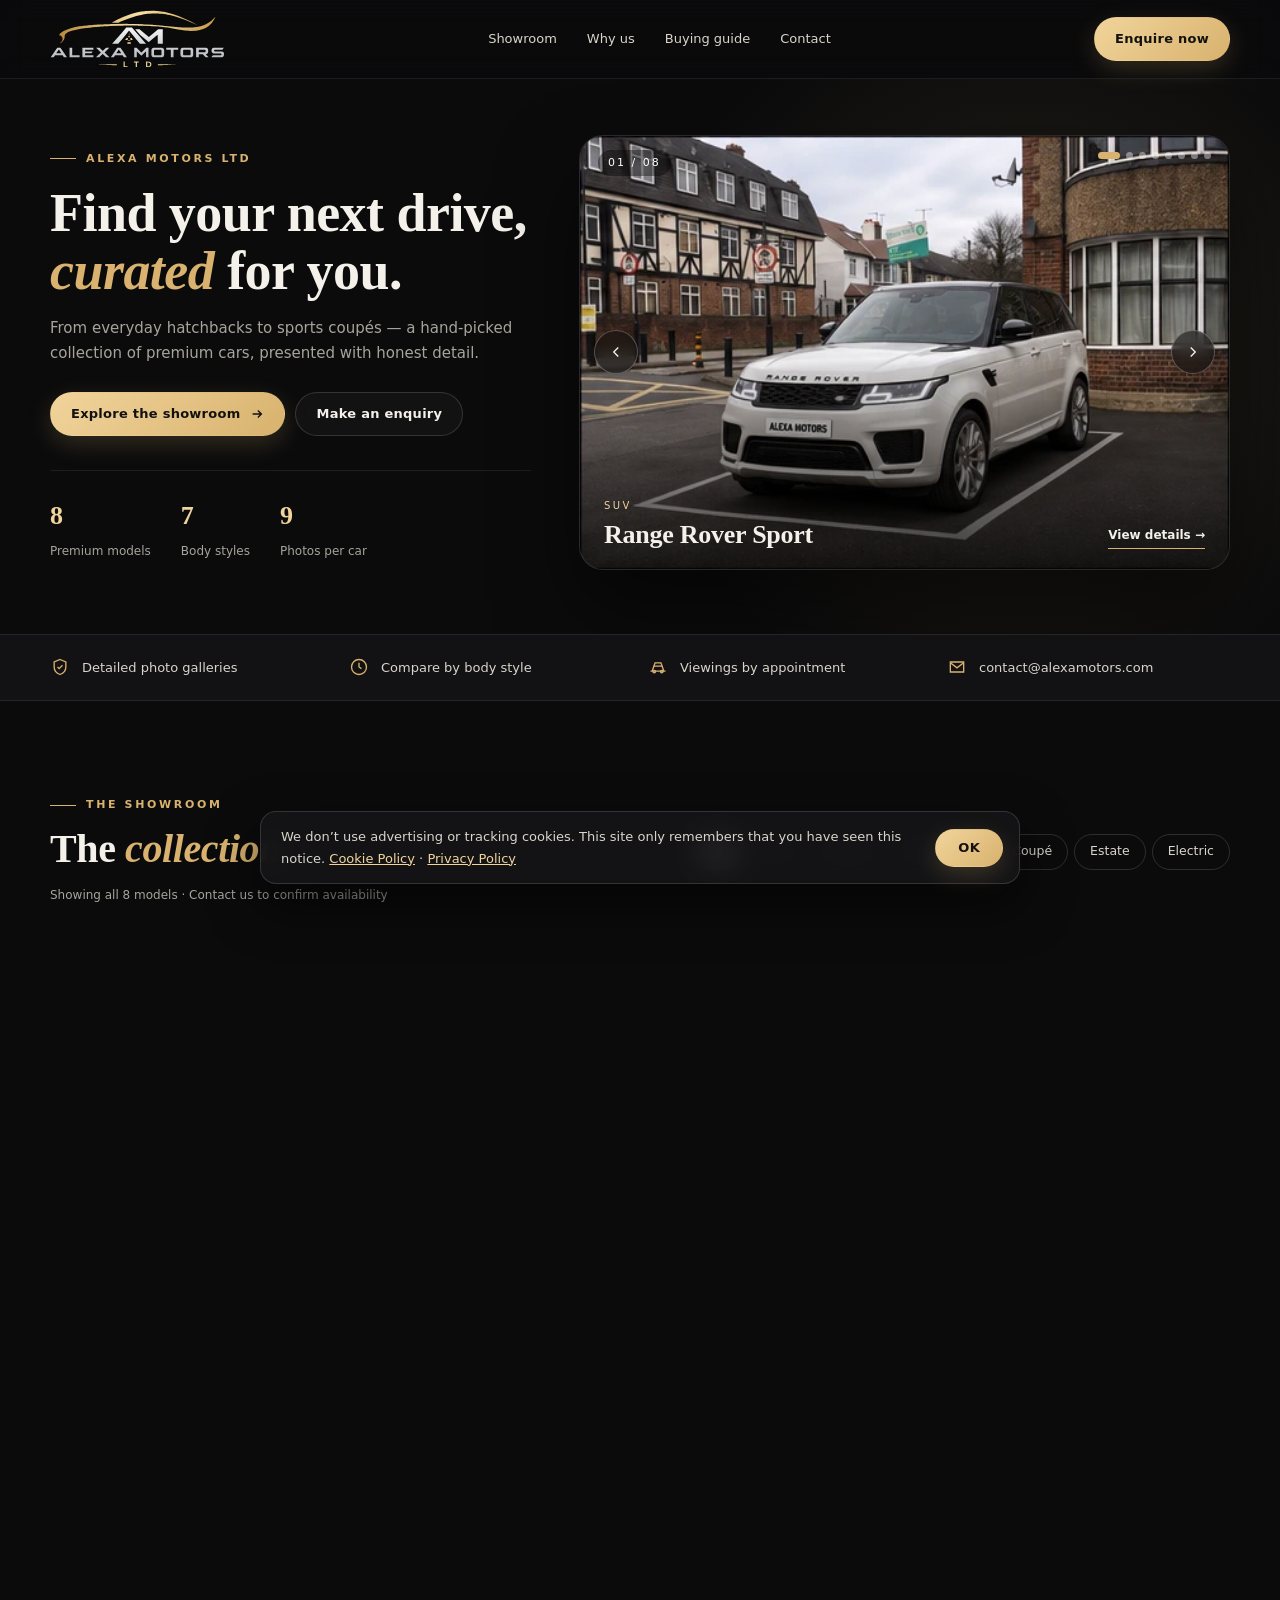
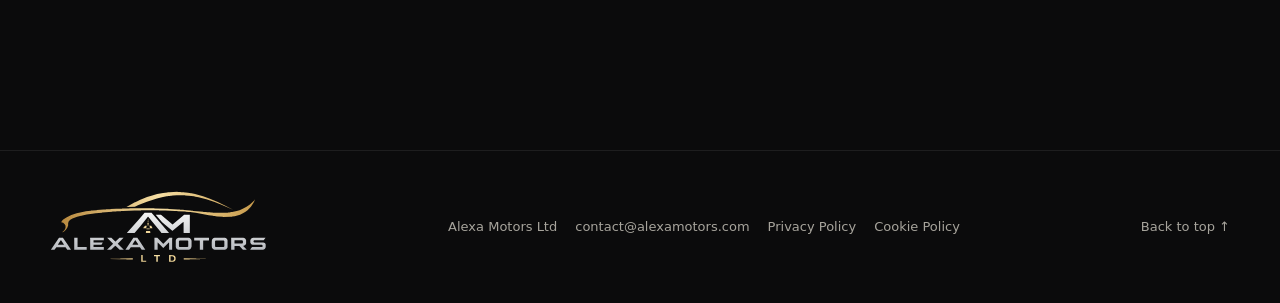
<file: index.html>
<!doctype html>
<html lang="en-GB">
<head>
<meta charset="utf-8">
<meta name="viewport" content="width=device-width, initial-scale=1">
<meta http-equiv="Content-Security-Policy" content="default-src 'self'; script-src 'self'; style-src 'self' https://fonts.googleapis.com; font-src https://fonts.gstatic.com; img-src 'self' data:; connect-src https://formsubmit.co; form-action 'none'; base-uri 'none'; frame-src 'none'; worker-src 'none'; object-src 'none'; upgrade-insecure-requests">
<meta name="referrer" content="strict-origin-when-cross-origin">
<title>Alexa Motors Ltd | Premium Vehicle Showroom</title>
<meta name="description" content="Alexa Motors Ltd – a curated showroom of premium cars. Explore the collection and send an enquiry.">
<meta name="theme-color" content="#0b0b0c">
<link rel="icon" href="favicon.svg" type="image/svg+xml">
<link rel="preconnect" href="https://fonts.googleapis.com">
<link rel="preconnect" href="https://fonts.gstatic.com" crossorigin>
<link href="https://fonts.googleapis.com/css2?family=Cormorant+Garamond:ital,wght@0,500;0,600;1,500&family=Inter:wght@400;500;600;700&display=swap" rel="stylesheet">
<link rel="stylesheet" href="style.css">
<script src="app.js?v=64ce3fe4e767" defer></script>
</head>
<body>
<a class="skip" href="#main">Skip to content</a>
<header class="header">
  <div class="wrap bar">
    <a class="brand" href="#home"><img class="logo" src="logo.svg" alt="Alexa Motors Ltd" width="138" height="46"></a>
    <nav class="nav" aria-label="Main navigation">
      <a href="#showroom">Showroom</a><a href="#why">Why us</a><a href="#guide">Buying guide</a><a href="#enquire">Contact</a>
    </nav>
    <a class="btn btn-gold" href="#enquire">Enquire now</a>
  </div>
</header>

<main id="main">
<section class="hero" id="home">
  <div class="wrap hero-grid">
    <div>
      <span class="eyebrow">Alexa Motors Ltd</span>
      <h1>Find your next drive, <em class="g">curated</em> for you.</h1>
      <p class="lead">From everyday hatchbacks to sports coupés — a hand-picked collection of premium cars, presented with honest detail.</p>
      <div class="actions">
        <a class="btn btn-gold" href="#showroom">Explore the showroom <svg viewBox="0 0 16 16" fill="none" stroke="currentColor" stroke-width="1.6"><path d="M3 8h10M9 4l4 4-4 4"/></svg></a>
        <a class="btn btn-ghost" href="#enquire">Make an enquiry</a>
      </div>
      <div class="stats">
        <div><b>8</b><span>Premium models</span></div>
        <div><b>7</b><span>Body styles</span></div>
        <div><b>9</b><span>Photos per car</span></div>
      </div>
    </div>
    <div class="slider" id="hero-slider" aria-roledescription="carousel" aria-label="Featured cars">
      <div class="slides">
        <div class="slide" role="group" aria-label="1 of 8">
          <img src="assets/range-rover.webp" alt="Range Rover Sport" fetchpriority="high" width="512" height="341">
          <div class="slide-cap"><div><small>SUV</small><h3>Range Rover Sport</h3></div><a href="vehicle.html?model=range-rover">View details →</a></div>
        </div>
      </div>
      <span class="counter" aria-hidden="true"></span>
      <div class="dots" role="tablist" aria-label="Choose slide"></div>
      <button class="arrow prev" type="button" aria-label="Previous car"><svg viewBox="0 0 24 24" fill="none" stroke="currentColor" stroke-width="1.8"><path d="M15 6l-6 6 6 6"/></svg></button>
      <button class="arrow next" type="button" aria-label="Next car"><svg viewBox="0 0 24 24" fill="none" stroke="currentColor" stroke-width="1.8"><path d="M9 6l6 6-6 6"/></svg></button>
    </div>
  </div>
</section>

<div class="strip">
  <div class="wrap">
    <div><svg viewBox="0 0 24 24" fill="none" stroke="currentColor" stroke-width="1.6"><path d="M12 3l7 3v6c0 4.5-3 7.5-7 9-4-1.5-7-4.5-7-9V6z"/><path d="M9 12l2 2 4-4"/></svg>Detailed photo galleries</div>
    <div><svg viewBox="0 0 24 24" fill="none" stroke="currentColor" stroke-width="1.6"><circle cx="12" cy="12" r="9"/><path d="M12 7v5l3 2"/></svg>Compare by body style</div>
    <div><svg viewBox="0 0 24 24" fill="none" stroke="currentColor" stroke-width="1.6"><path d="M3 17h18M5 17l2-6h10l2 6M7 11l1.5-4h7L17 11"/><circle cx="7.5" cy="17.5" r="1.5"/><circle cx="16.5" cy="17.5" r="1.5"/></svg>Viewings by appointment</div>
    <div><svg viewBox="0 0 24 24" fill="none" stroke="currentColor" stroke-width="1.6"><path d="M4 6h16v12H4z"/><path d="M4 7l8 6 8-6"/></svg>contact@alexamotors.com</div>
  </div>
</div>

<section class="block" id="showroom">
  <div class="wrap">
    <div class="head reveal">
      <div><span class="eyebrow">The showroom</span><h2>The <em class="g">collection</em></h2></div>
      <div class="filters" aria-label="Filter by body style">
        <button type="button" data-filter="all" aria-pressed="true">All</button>
        <button type="button" data-filter="suv" aria-pressed="false">SUV</button>
        <button type="button" data-filter="saloon" aria-pressed="false">Saloon</button>
        <button type="button" data-filter="hatchback" aria-pressed="false">Hatchback</button>
        <button type="button" data-filter="coupe" aria-pressed="false">Coupé</button>
        <button type="button" data-filter="estate" aria-pressed="false">Estate</button>
        <button type="button" data-filter="electric" aria-pressed="false">Electric</button>
      </div>
    </div>
    <p class="count" id="filter-status" aria-live="polite">Showing all 8 models · Contact us to confirm availability</p>
    <div class="cards" id="cards"></div>
  </div>
</section>

<section class="block why" id="why">
  <div class="wrap">
    <div class="reveal"><span class="eyebrow">Why Alexa Motors</span><h2>A calmer way to <em class="g">buy</em> a car</h2></div>
    <div class="why-grid">
      <div class="why-item reveal"><b>01</b><h3>Curated stock</h3><p>A focused line-up of eight models, from city hatchbacks to sports coupés.</p></div>
      <div class="why-item reveal"><b>02</b><h3>Honest detail</h3><p>Clear photos, mileage and service notes so you can compare properly before you visit.</p></div>
      <div class="why-item reveal"><b>03</b><h3>Personal service</h3><p>Talk to a real person. Ask questions, arrange a viewing and take your time to decide.</p></div>
    </div>
  </div>
</section>

<section class="block" id="guide">
  <div class="wrap split">
    <div class="reveal"><span class="eyebrow">Buying guide</span><h2>Before you take <em class="g">the wheel</em></h2><p class="lead guide-lead">A few things worth checking when a car catches your eye.</p></div>
    <div class="faq reveal">
      <details open><summary>What should I check on a used car?</summary><p>Ask for the service history, check the mileage against the paperwork, and inspect the tyres, lights and bodywork.</p></details>
      <details><summary>What should I look for on a test drive?</summary><p>Try the car at different speeds if the route allows. Check visibility, seating comfort, braking and any warning lights.</p></details>
      <details><summary>How do I compare running costs?</summary><p>Compare insurance quotes, fuel or charging costs and servicing needs for the specific cars on your shortlist.</p></details>
      <details><summary>Can I arrange a viewing?</summary><p>Yes — send an enquiry below with the model you like and we will get back to you to arrange a time.</p></details>
    </div>
  </div>
</section>

<section class="block enquiry-block" id="enquire">
  <div class="wrap">
    <div class="enquiry-box reveal">
      <div class="enquiry-side">
        <span class="eyebrow">Vehicle enquiries</span>
        <h2>Tell us what you are <em class="g">looking for</em></h2>
        <p class="lead">Share the model, budget and anything that matters to you.</p>
        <div class="contact-line"><svg viewBox="0 0 24 24" fill="none" stroke="currentColor" stroke-width="1.6"><path d="M4 6h16v12H4z"/><path d="M4 7l8 6 8-6"/></svg><a href="mailto:contact@alexamotors.com">contact@alexamotors.com</a></div>
        <div class="contact-line"><svg viewBox="0 0 24 24" fill="none" stroke="currentColor" stroke-width="1.6"><circle cx="12" cy="12" r="9"/><path d="M12 7v5l3 2"/></svg>Viewings by appointment</div>
      </div>
      <form class="enq" id="enquiry-form" novalidate>
        <input type="hidden" name="_subject" value="New website enquiry – Alexa Motors">
        <input type="hidden" name="_template" value="table">
        <input type="text" name="_honey" class="hp" tabindex="-1" autocomplete="off" aria-hidden="true">
        <div class="field"><label for="name">Full name</label><input id="name" name="name" autocomplete="name" required maxlength="80" placeholder="John Smith"></div>
        <div class="field"><label for="email">Email</label><input id="email" name="email" type="email" autocomplete="email" required></div>
        <div class="field"><label for="phone">Phone <span class="optional-label">(optional)</span></label><input id="phone" name="phone" type="tel" autocomplete="tel" placeholder="+44 7…"></div>
        <div class="field"><label for="interest">Model of interest</label>
          <select id="interest" name="model"><option value="">Any model</option><option>Range Rover Sport</option><option>BMW 3 Series</option><option>MINI Cooper</option><option>Porsche 718 Cayman</option><option>Audi A6 Avant</option><option>Polestar 2</option><option>Mercedes-Benz A-Class</option><option>Jaguar F-Type</option></select></div>
        <div class="field"><label for="budget">Budget (£)</label><input id="budget" name="budget" type="number" min="0" step="500" placeholder="e.g. 25000"></div>
        <div class="field"><label for="contact-pref">Preferred contact</label><select id="contact-pref" name="preferred_contact"><option>Email</option><option>Phone</option><option>WhatsApp</option></select></div>
        <div class="field full"><label for="message">Message</label><textarea id="message" name="message" required maxlength="1500" placeholder="Automatic, five doors, room for a pushchair, viewing next week…"></textarea></div>
        <div class="form-foot"><small>We only use your details to reply to this enquiry. See our <a href="privacy.html" class="policy-link">Privacy Policy</a>.</small><button class="btn btn-gold" type="submit">Send enquiry <svg viewBox="0 0 16 16" fill="none" stroke="currentColor" stroke-width="1.6"><path d="M3 8h10M9 4l4 4-4 4"/></svg></button></div>
        <p class="status" id="enquiry-status" role="status" hidden></p>
      </form>
    </div>
  </div>
</section>
</main>

<footer>
  <div class="wrap">
    <a class="brand" href="#home"><img class="logo" src="logo.svg" alt="Alexa Motors Ltd" width="138" height="46"></a>
    <span class="foot-links"><span>Alexa Motors Ltd</span><a href="mailto:contact@alexamotors.com">contact@alexamotors.com</a><a href="privacy.html">Privacy Policy</a><a href="cookies.html">Cookie Policy</a></span>
    <a href="#home">Back to top ↑</a>
  </div>
</footer>
</body>
</html>
</file>
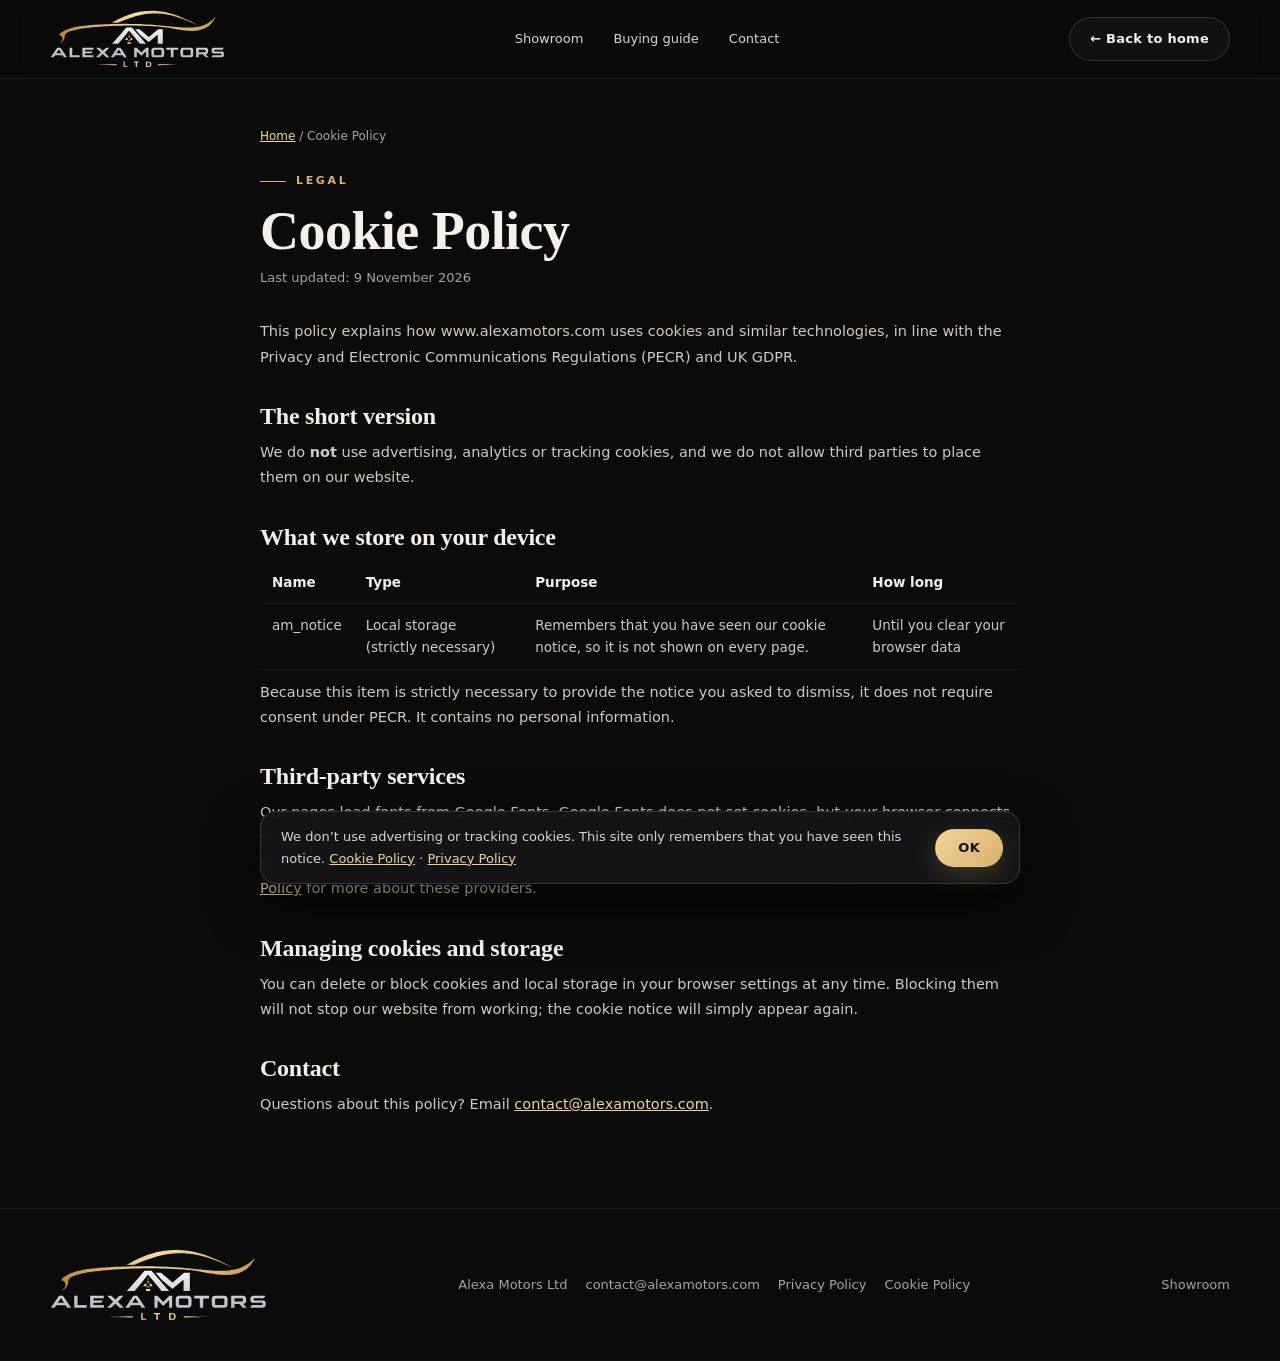
<file: cookies.html>
<!doctype html>
<html lang="en-GB">
<head>
<meta charset="utf-8">
<meta name="viewport" content="width=device-width, initial-scale=1">
<meta http-equiv="Content-Security-Policy" content="default-src 'self'; script-src 'self'; style-src 'self' https://fonts.googleapis.com; font-src https://fonts.gstatic.com; img-src 'self' data:; connect-src https://formsubmit.co; form-action 'none'; base-uri 'none'; frame-src 'none'; worker-src 'none'; object-src 'none'; upgrade-insecure-requests">
<meta name="referrer" content="strict-origin-when-cross-origin">
<title>Cookie Policy | Alexa Motors Ltd</title>
<meta name="description" content="How Alexa Motors Ltd uses cookies and similar technologies.">
<meta name="theme-color" content="#0b0b0c">
<link rel="icon" href="favicon.svg" type="image/svg+xml">
<link rel="preconnect" href="https://fonts.googleapis.com">
<link rel="preconnect" href="https://fonts.gstatic.com" crossorigin>
<link href="https://fonts.googleapis.com/css2?family=Cormorant+Garamond:ital,wght@0,500;0,600;1,500&family=Inter:wght@400;500;600;700&display=swap" rel="stylesheet">
<link rel="stylesheet" href="style.css">
<script src="app.js" defer></script>
</head>
<body>
<a class="skip" href="#main">Skip to content</a>
<header class="header">
  <div class="wrap bar">
    <a class="brand" href="./"><img class="logo" src="logo.svg" alt="Alexa Motors Ltd" width="138" height="46"></a>
    <nav class="nav" aria-label="Main navigation"><a href="./#showroom">Showroom</a><a href="./#guide">Buying guide</a><a href="./#enquire">Contact</a></nav>
    <a class="btn btn-ghost" href="./">← Back to home</a>
  </div>
</header>

<main class="wrap legal" id="main">
  <div class="crumbs"><a href="./">Home</a> / <span>Cookie Policy</span></div>
  <span class="eyebrow">Legal</span>
  <h1>Cookie Policy</h1>
  <p class="updated">Last updated: 9 November 2026</p>

  <p>This policy explains how www.alexamotors.com uses cookies and similar technologies, in line with the Privacy and Electronic Communications Regulations (PECR) and UK GDPR.</p>

  <h2>The short version</h2>
  <p>We do <strong>not</strong> use advertising, analytics or tracking cookies, and we do not allow third parties to place them on our website.</p>

  <h2>What we store on your device</h2>
  <table>
    <tr><th>Name</th><th>Type</th><th>Purpose</th><th>How long</th></tr>
    <tr><td>am_notice</td><td>Local storage (strictly necessary)</td><td>Remembers that you have seen our cookie notice, so it is not shown on every page.</td><td>Until you clear your browser data</td></tr>
  </table>
  <p>Because this item is strictly necessary to provide the notice you asked to dismiss, it does not require consent under PECR. It contains no personal information.</p>

  <h2>Third-party services</h2>
  <p>Our pages load fonts from Google Fonts. Google Fonts does not set cookies, but your browser connects to Google’s servers to download the fonts, which shares your IP address with Google. Our enquiry forms send your message through FormSubmit, which does not set cookies on our website. See our <a href="privacy.html">Privacy Policy</a> for more about these providers.</p>

  <h2>Managing cookies and storage</h2>
  <p>You can delete or block cookies and local storage in your browser settings at any time. Blocking them will not stop our website from working; the cookie notice will simply appear again.</p>

  <h2>Contact</h2>
  <p>Questions about this policy? Email <a href="mailto:contact@alexamotors.com">contact@alexamotors.com</a>.</p>
</main>

<footer>
  <div class="wrap">
    <a class="brand" href="./"><img class="logo" src="logo.svg" alt="Alexa Motors Ltd" width="138" height="46"></a>
    <span class="foot-links"><span>Alexa Motors Ltd</span><a href="mailto:contact@alexamotors.com">contact@alexamotors.com</a><a href="privacy.html">Privacy Policy</a><a href="cookies.html">Cookie Policy</a></span>
    <a href="./#showroom">Showroom</a>
  </div>
</footer>
</body>
</html>
</file>
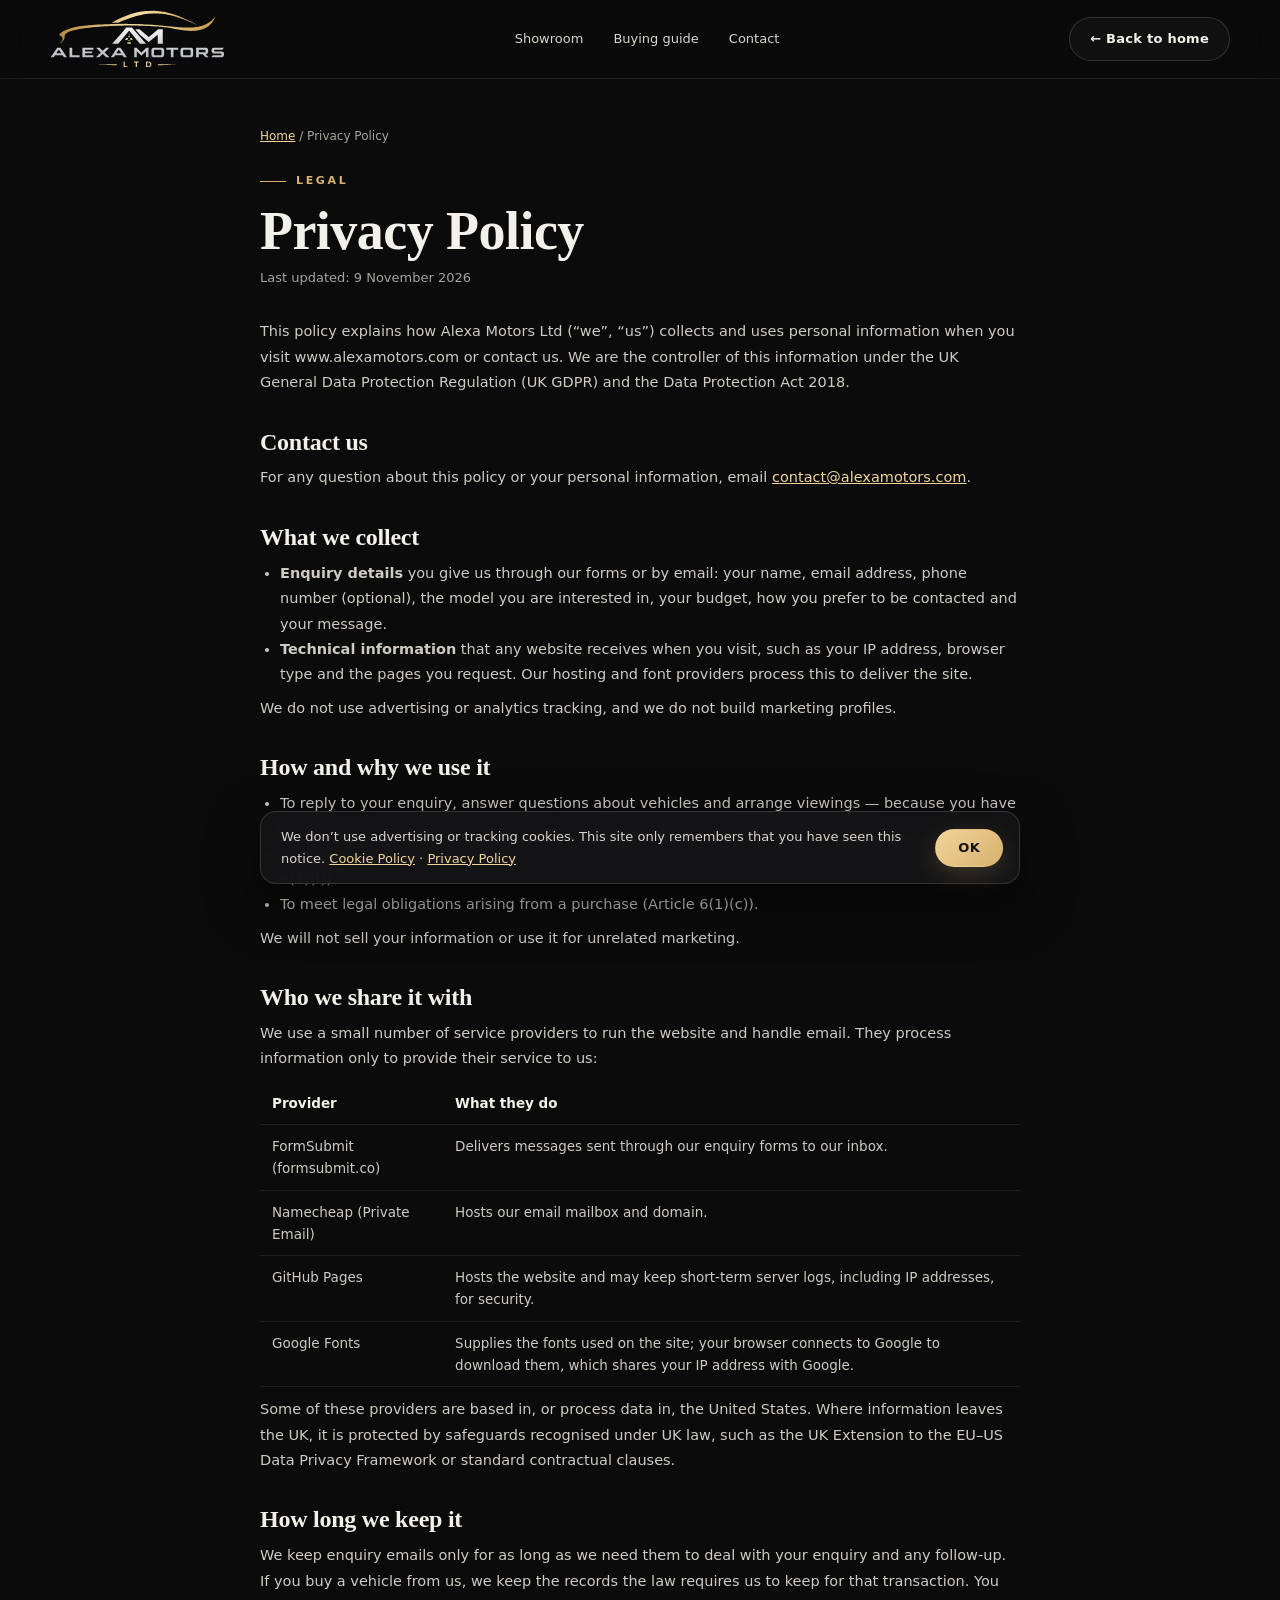
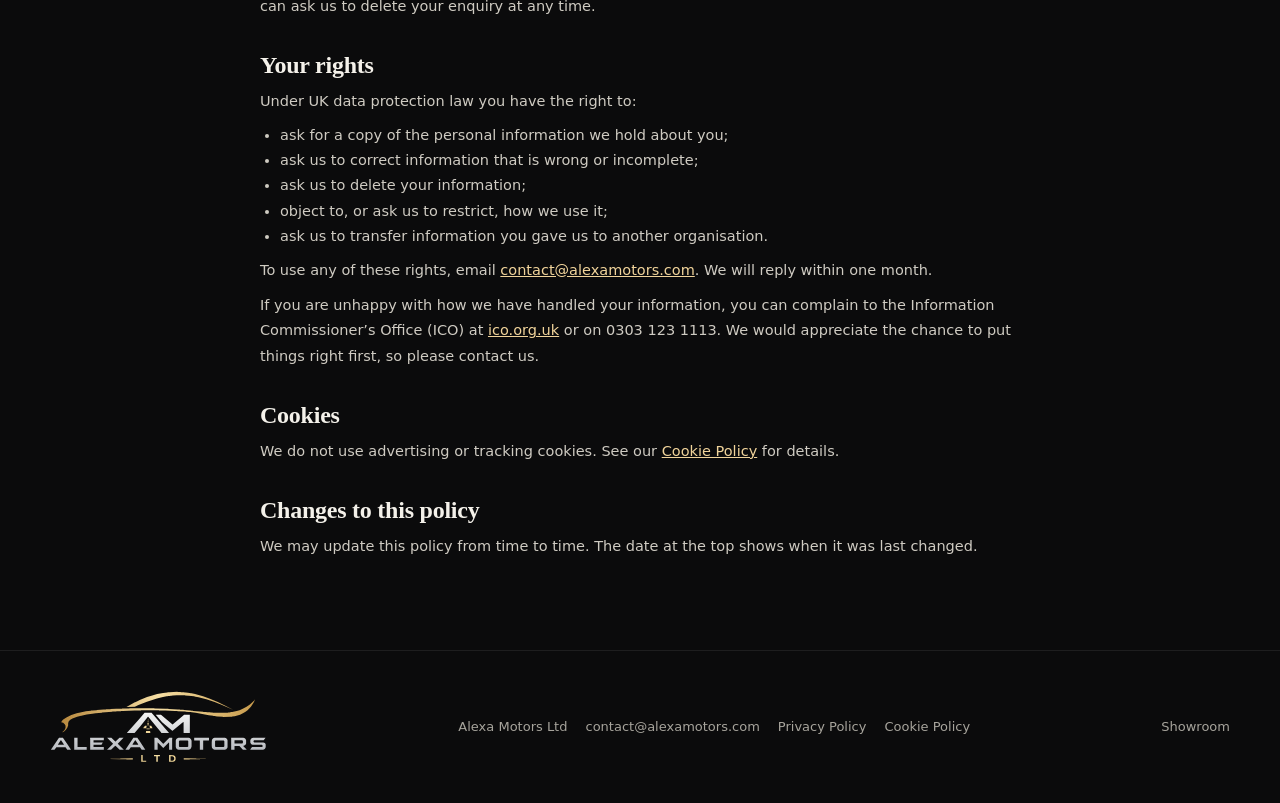
<file: privacy.html>
<!doctype html>
<html lang="en-GB">
<head>
<meta charset="utf-8">
<meta name="viewport" content="width=device-width, initial-scale=1">
<meta http-equiv="Content-Security-Policy" content="default-src 'self'; script-src 'self'; style-src 'self' https://fonts.googleapis.com; font-src https://fonts.gstatic.com; img-src 'self' data:; connect-src https://formsubmit.co; form-action 'none'; base-uri 'none'; frame-src 'none'; worker-src 'none'; object-src 'none'; upgrade-insecure-requests">
<meta name="referrer" content="strict-origin-when-cross-origin">
<title>Privacy Policy | Alexa Motors Ltd</title>
<meta name="description" content="How Alexa Motors Ltd collects and uses your personal information.">
<meta name="theme-color" content="#0b0b0c">
<link rel="icon" href="favicon.svg" type="image/svg+xml">
<link rel="preconnect" href="https://fonts.googleapis.com">
<link rel="preconnect" href="https://fonts.gstatic.com" crossorigin>
<link href="https://fonts.googleapis.com/css2?family=Cormorant+Garamond:ital,wght@0,500;0,600;1,500&family=Inter:wght@400;500;600;700&display=swap" rel="stylesheet">
<link rel="stylesheet" href="style.css">
<script src="app.js" defer></script>
</head>
<body>
<a class="skip" href="#main">Skip to content</a>
<header class="header">
  <div class="wrap bar">
    <a class="brand" href="./"><img class="logo" src="logo.svg" alt="Alexa Motors Ltd" width="138" height="46"></a>
    <nav class="nav" aria-label="Main navigation"><a href="./#showroom">Showroom</a><a href="./#guide">Buying guide</a><a href="./#enquire">Contact</a></nav>
    <a class="btn btn-ghost" href="./">← Back to home</a>
  </div>
</header>

<main class="wrap legal" id="main">
  <div class="crumbs"><a href="./">Home</a> / <span>Privacy Policy</span></div>
  <span class="eyebrow">Legal</span>
  <h1>Privacy Policy</h1>
  <p class="updated">Last updated: 9 November 2026</p>

  <p>This policy explains how Alexa Motors Ltd (“we”, “us”) collects and uses personal information when you visit www.alexamotors.com or contact us. We are the controller of this information under the UK General Data Protection Regulation (UK GDPR) and the Data Protection Act 2018.</p>

  <h2>Contact us</h2>
  <p>For any question about this policy or your personal information, email <a href="mailto:contact@alexamotors.com">contact@alexamotors.com</a>.</p>

  <h2>What we collect</h2>
  <ul>
    <li><strong>Enquiry details</strong> you give us through our forms or by email: your name, email address, phone number (optional), the model you are interested in, your budget, how you prefer to be contacted and your message.</li>
    <li><strong>Technical information</strong> that any website receives when you visit, such as your IP address, browser type and the pages you request. Our hosting and font providers process this to deliver the site.</li>
  </ul>
  <p>We do not use advertising or analytics tracking, and we do not build marketing profiles.</p>

  <h2>How and why we use it</h2>
  <ul>
    <li>To reply to your enquiry, answer questions about vehicles and arrange viewings — because you have asked us to, and to take steps before a possible purchase (UK GDPR Article 6(1)(b)).</li>
    <li>To keep the website running securely — our legitimate interest in operating a safe website (Article 6(1)(f)).</li>
    <li>To meet legal obligations arising from a purchase (Article 6(1)(c)).</li>
  </ul>
  <p>We will not sell your information or use it for unrelated marketing.</p>

  <h2>Who we share it with</h2>
  <p>We use a small number of service providers to run the website and handle email. They process information only to provide their service to us:</p>
  <table>
    <tr><th>Provider</th><th>What they do</th></tr>
    <tr><td>FormSubmit (formsubmit.co)</td><td>Delivers messages sent through our enquiry forms to our inbox.</td></tr>
    <tr><td>Namecheap (Private Email)</td><td>Hosts our email mailbox and domain.</td></tr>
    <tr><td>GitHub Pages</td><td>Hosts the website and may keep short-term server logs, including IP addresses, for security.</td></tr>
    <tr><td>Google Fonts</td><td>Supplies the fonts used on the site; your browser connects to Google to download them, which shares your IP address with Google.</td></tr>
  </table>
  <p>Some of these providers are based in, or process data in, the United States. Where information leaves the UK, it is protected by safeguards recognised under UK law, such as the UK Extension to the EU–US Data Privacy Framework or standard contractual clauses.</p>

  <h2>How long we keep it</h2>
  <p>We keep enquiry emails only for as long as we need them to deal with your enquiry and any follow-up. If you buy a vehicle from us, we keep the records the law requires us to keep for that transaction. You can ask us to delete your enquiry at any time.</p>

  <h2>Your rights</h2>
  <p>Under UK data protection law you have the right to:</p>
  <ul>
    <li>ask for a copy of the personal information we hold about you;</li>
    <li>ask us to correct information that is wrong or incomplete;</li>
    <li>ask us to delete your information;</li>
    <li>object to, or ask us to restrict, how we use it;</li>
    <li>ask us to transfer information you gave us to another organisation.</li>
  </ul>
  <p>To use any of these rights, email <a href="mailto:contact@alexamotors.com">contact@alexamotors.com</a>. We will reply within one month.</p>
  <p>If you are unhappy with how we have handled your information, you can complain to the Information Commissioner’s Office (ICO) at <a href="https://ico.org.uk/make-a-complaint/" rel="noopener">ico.org.uk</a> or on 0303 123 1113. We would appreciate the chance to put things right first, so please contact us.</p>

  <h2>Cookies</h2>
  <p>We do not use advertising or tracking cookies. See our <a href="cookies.html">Cookie Policy</a> for details.</p>

  <h2>Changes to this policy</h2>
  <p>We may update this policy from time to time. The date at the top shows when it was last changed.</p>
</main>

<footer>
  <div class="wrap">
    <a class="brand" href="./"><img class="logo" src="logo.svg" alt="Alexa Motors Ltd" width="138" height="46"></a>
    <span class="foot-links"><span>Alexa Motors Ltd</span><a href="mailto:contact@alexamotors.com">contact@alexamotors.com</a><a href="privacy.html">Privacy Policy</a><a href="cookies.html">Cookie Policy</a></span>
    <a href="./#showroom">Showroom</a>
  </div>
</footer>
</body>
</html>
</file>
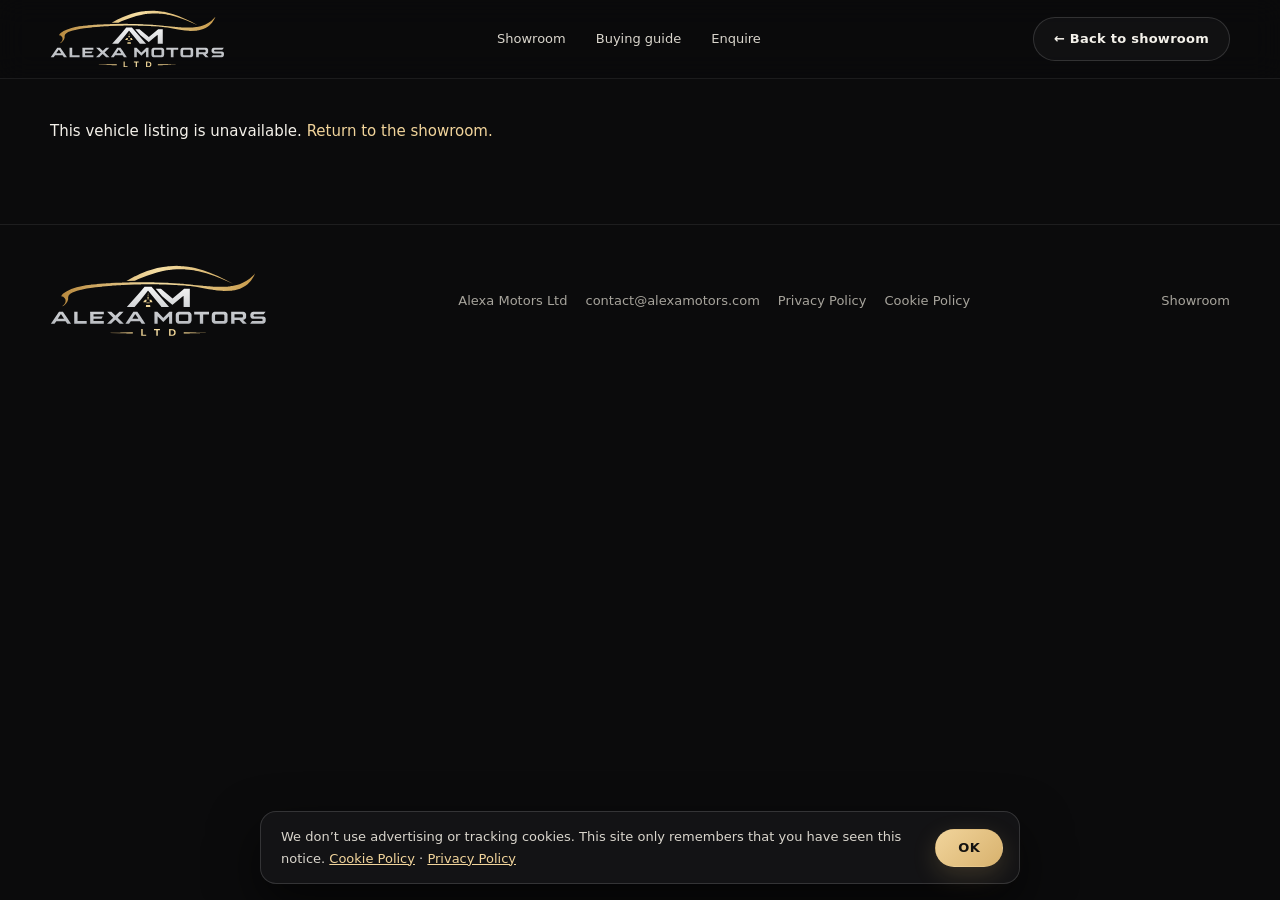
<file: vehicle.html>
<!doctype html>
<html lang="en-GB">
<head>
<meta charset="utf-8">
<meta name="viewport" content="width=device-width, initial-scale=1">
<meta http-equiv="Content-Security-Policy" content="default-src 'self'; script-src 'self'; style-src 'self' https://fonts.googleapis.com; font-src https://fonts.gstatic.com; img-src 'self' data:; connect-src https://formsubmit.co; form-action 'none'; base-uri 'none'; frame-src 'none'; worker-src 'none'; object-src 'none'; upgrade-insecure-requests">
<meta name="referrer" content="strict-origin-when-cross-origin">
<title>Vehicle details | Alexa Motors Ltd</title>
<meta name="theme-color" content="#0b0b0c">
<link rel="icon" href="favicon.svg" type="image/svg+xml">
<link rel="preconnect" href="https://fonts.googleapis.com">
<link rel="preconnect" href="https://fonts.gstatic.com" crossorigin>
<link href="https://fonts.googleapis.com/css2?family=Cormorant+Garamond:ital,wght@0,500;0,600;1,500&family=Inter:wght@400;500;600;700&display=swap" rel="stylesheet">
<link rel="stylesheet" href="style.css">
<script src="app.js?v=64ce3fe4e767" defer></script>
<script src="vehicle.js?v=6e3335692d56" defer></script>
</head>
<body>
<a class="skip" href="#main">Skip to content</a>
<header class="header">
  <div class="wrap bar">
    <a class="brand" href="./"><img class="logo" src="logo.svg" alt="Alexa Motors Ltd" width="138" height="46"></a>
    <nav class="nav" aria-label="Main navigation"><a href="./#showroom">Showroom</a><a href="./#guide">Buying guide</a><a href="#vehicle-enquiry">Enquire</a></nav>
    <a class="btn btn-ghost" href="./#showroom">← Back to showroom</a>
  </div>
</header>

<main class="wrap vpage" id="main">
  <p id="missing" hidden>This vehicle listing is unavailable. <a href="./#showroom" class="gold-link">Return to the showroom.</a></p>
  <article id="listing" hidden>
    <div class="crumbs"><a href="./">Home</a> / <a href="./#showroom">Showroom</a> / <span id="crumb"></span></div>
    <div class="vtitle">
      <div><span class="eyebrow" id="body-tag">Vehicle details</span><h1 id="model"></h1></div>
      <p>Gallery images may differ from the vehicle offered. Contact us to confirm mileage, history, availability and warranty terms.</p>
    </div>

    <div class="vgrid">
      <section class="gallery" aria-label="Vehicle gallery">
        <div class="slider" id="gallery-slider" aria-roledescription="carousel">
          <div class="slides"></div>
          <span class="counter" aria-hidden="true"></span>
          <button class="arrow prev" type="button" aria-label="Previous photo"><svg viewBox="0 0 24 24" fill="none" stroke="currentColor" stroke-width="1.8"><path d="M15 6l-6 6 6 6"/></svg></button>
          <button class="arrow next" type="button" aria-label="Next photo"><svg viewBox="0 0 24 24" fill="none" stroke="currentColor" stroke-width="1.8"><path d="M9 6l6 6-6 6"/></svg></button>
        </div>
        <div class="thumbs" aria-label="Choose a photo"></div>
      </section>
      <aside class="panel">
        <h2>At a glance</h2>
        <dl class="specs" id="specs"></dl>
        <a class="btn btn-gold" href="#vehicle-enquiry">Enquire about this car</a>
      </aside>
    </div>

    <div class="vstory">
      <div>
        <section class="panel"><h2>Overview</h2><div class="overview" id="overview"></div><p class="note overview-note">Please confirm mileage, history and specification with us before purchase.</p></section><section class="panel"><h2>Description</h2><p class="desc" id="description"></p><button class="more-btn" type="button" id="desc-toggle" aria-expanded="false" aria-controls="description"><svg viewBox="0 0 24 24" fill="none" stroke="currentColor" stroke-width="1.6" aria-hidden="true"><path d="M4 6h16M4 12h16M4 18h10"/></svg><span>Read full description</span></button></section>
        <section class="panel"><h2>Service history</h2><p>The entries below are unverified. Ask us for the vehicle’s service book and dated invoices.</p><div class="service" id="service"></div></section>
        <section class="panel"><h2 id="warranty-heading"></h2><p id="warranty"></p></section>
      </div>
      <section class="panel" id="vehicle-enquiry">
        <h2>Enquire about this car</h2>
        <p class="note enquiry-note">Your message goes straight to contact@alexamotors.com.</p>
        <form class="enq" id="vehicle-form" novalidate>
          <input type="hidden" name="_subject" value="Vehicle enquiry – Alexa Motors">
          <input type="hidden" name="_template" value="table">
          <input type="text" name="_honey" class="hp" tabindex="-1" autocomplete="off" aria-hidden="true">
          <div class="field"><label for="v-name">Full name</label><input id="v-name" name="name" autocomplete="name" required maxlength="80"></div>
          <div class="field"><label for="v-email">Email</label><input id="v-email" name="email" type="email" autocomplete="email" required></div>
          <div class="field"><label for="v-phone">Phone (optional)</label><input id="v-phone" name="phone" type="tel" autocomplete="tel"></div>
          <div class="field"><label for="v-message">Your question</label><textarea id="v-message" name="message" required maxlength="1500" placeholder="Availability, service records or a viewing…"></textarea></div>
          <button class="btn btn-gold" type="submit">Send enquiry</button>
          <p class="note">We only use your details to reply. See our <a href="privacy.html" class="policy-link">Privacy Policy</a>.</p>
          <p class="status" role="status" hidden></p>
        </form>
      </section>
    </div>
  </article>
  <noscript>Enable JavaScript to view the gallery and send an enquiry.</noscript>
</main>

<footer>
  <div class="wrap">
    <a class="brand" href="./"><img class="logo" src="logo.svg" alt="Alexa Motors Ltd" width="138" height="46"></a>
    <span class="foot-links"><span>Alexa Motors Ltd</span><a href="mailto:contact@alexamotors.com">contact@alexamotors.com</a><a href="privacy.html">Privacy Policy</a><a href="cookies.html">Cookie Policy</a></span>
    <a href="./#showroom">Showroom</a>
  </div>
</footer>
</body>
</html>
</file>
<file: style.css>
:root{--bg:#0b0b0c;--bg2:#121214;--card:#17171a;--line:#ffffff14;--line2:#ffffff24;--text:#f4f1ea;--muted:#a7a49c;--gold:#d8b26e;--gold2:#f1d49b;--radius:18px;--serif:"Cormorant Garamond",Georgia,serif;--sans:"Inter",system-ui,-apple-system,"Segoe UI",sans-serif}
*{box-sizing:border-box}html{scroll-behavior:smooth}body{margin:0;background:var(--bg);color:var(--text);font:15px/1.65 var(--sans);-webkit-font-smoothing:antialiased}
a{color:inherit;text-decoration:none}img{max-width:100%;display:block}button,input,select,textarea{font:inherit;color:inherit}button{cursor:pointer}
:focus-visible{outline:2px solid var(--gold);outline-offset:3px}[hidden]{display:none!important}
.skip{position:absolute;left:-999px}.skip:focus{left:12px;top:12px;z-index:99;background:var(--gold);color:#000;padding:8px 12px;border-radius:8px}
.wrap{width:min(1180px,calc(100% - 48px));margin-inline:auto}
h1,h2,h3{font-family:var(--serif);font-weight:600;letter-spacing:-.01em;line-height:1.08;margin:0}
h1{font-size:clamp(34px,4.4vw,54px)}h2{font-size:clamp(28px,3.2vw,40px)}h3{font-size:22px}
p{margin:0}em.g{font-style:italic;color:var(--gold)}
.eyebrow{display:inline-flex;align-items:center;gap:10px;font-size:11px;font-weight:600;letter-spacing:.24em;text-transform:uppercase;color:var(--gold)}
.eyebrow:before{content:"";width:26px;height:1px;background:currentColor}
.lead{color:var(--muted);max-width:520px;font-size:15px}

.header{position:sticky;top:0;z-index:50;background:#0b0b0cb8;backdrop-filter:blur(14px);-webkit-backdrop-filter:blur(14px);border-bottom:1px solid var(--line)}
.bar{height:68px;display:flex;align-items:center;justify-content:space-between;gap:20px}
.brand{display:flex;align-items:center;gap:10px;font-weight:700;letter-spacing:.2em;font-size:15px}
.brand img{width:32px;height:32px}.brand small{display:block;font-size:8.5px;letter-spacing:.38em;color:var(--gold);font-weight:600;margin-top:2px}
.nav{display:flex;gap:30px;font-size:13px;color:#d9d5cc}.nav a{position:relative}.nav a:after{content:"";position:absolute;left:0;bottom:-6px;width:0;height:1px;background:var(--gold);transition:.3s}.nav a:hover:after{width:100%}
.btn{display:inline-flex;align-items:center;justify-content:center;gap:10px;height:44px;padding:0 20px;border-radius:999px;font-size:13px;font-weight:600;letter-spacing:.02em;border:1px solid transparent;transition:.25s;white-space:nowrap}
.btn svg{width:14px;height:14px}
.btn-gold{background:linear-gradient(135deg,var(--gold2),var(--gold));color:#141210;box-shadow:0 8px 24px #d8b26e33}.btn-gold:hover{transform:translateY(-1px);box-shadow:0 12px 30px #d8b26e55}
.btn-ghost{border-color:var(--line2);background:#ffffff08}.btn-ghost:hover{border-color:var(--gold);color:var(--gold2)}

.hero{position:relative;padding:56px 0 64px;overflow:hidden}
.hero:before{content:"";position:absolute;inset:-20% -10% auto auto;width:60vw;height:60vw;background:radial-gradient(closest-side,#d8b26e22,transparent);pointer-events:none}
.hero-grid{display:grid;grid-template-columns:.85fr 1.15fr;gap:48px;align-items:center}
.hero h1{margin:16px 0 16px}.hero .lead{margin-bottom:26px}
.actions{display:flex;flex-wrap:wrap;gap:10px}
.stats{display:flex;gap:30px;margin-top:34px;padding-top:24px;border-top:1px solid var(--line)}
.stats b{display:block;font-family:var(--serif);font-size:26px;font-weight:600;color:var(--gold2)}.stats span{font-size:12px;color:var(--muted)}

.slider{position:relative;border-radius:24px;overflow:hidden;background:var(--card);border:1px solid var(--line);box-shadow:0 40px 80px #00000080,0 0 0 1px #ffffff08 inset}
.slides{display:flex;transition:transform .7s cubic-bezier(.65,0,.35,1)}
.slide{min-width:100%;position:relative;aspect-ratio:3/2}
.slide img{width:100%;height:100%;object-fit:cover;filter:saturate(1.05) contrast(1.04)}
.slide:after{content:"";position:absolute;inset:0;background:linear-gradient(180deg,transparent 50%,#000000c4)}
.slide-cap{position:absolute;left:24px;right:24px;bottom:20px;z-index:2;display:flex;align-items:end;justify-content:space-between;gap:12px}
.slide-cap small{font-size:10px;letter-spacing:.24em;text-transform:uppercase;color:var(--gold2)}
.slide-cap h3{font-size:26px;margin-top:4px}
.slide-cap a{font-size:12px;font-weight:600;border-bottom:1px solid var(--gold);padding-bottom:2px;white-space:nowrap}
.arrow{position:absolute;top:50%;transform:translateY(-50%);z-index:3;width:44px;height:44px;border-radius:50%;border:1px solid #ffffff40;background:#0b0b0c8c;backdrop-filter:blur(8px);display:grid;place-items:center;transition:.25s}
.arrow:hover{background:var(--gold);color:#111;border-color:var(--gold)}.arrow svg{width:18px;height:18px}
.arrow.prev{left:14px}.arrow.next{right:14px}
.dots{position:absolute;top:16px;right:18px;z-index:3;display:flex;gap:6px}
.dots button{width:7px;height:7px;padding:0;border-radius:9px;border:0;background:#ffffff66;transition:.3s}.dots button[aria-current=true]{width:22px;background:var(--gold)}
.counter{position:absolute;top:14px;left:18px;z-index:3;font-size:11px;letter-spacing:.18em;color:#fff;background:#00000066;padding:4px 10px;border-radius:99px}

.strip{border-block:1px solid var(--line);background:var(--bg2)}
.strip .wrap{display:grid;grid-template-columns:repeat(4,1fr);gap:16px;padding-block:22px}
.strip div{display:flex;gap:12px;align-items:center;font-size:13px;color:#d9d5cc}
.strip svg{flex:none;width:20px;height:20px;color:var(--gold)}

section.block{padding:88px 0}
.head{display:flex;justify-content:space-between;align-items:end;gap:24px;margin-bottom:30px;flex-wrap:wrap}
.head h2{margin-top:12px}
.filters{display:flex;flex-wrap:wrap;gap:6px}
.filters button{height:36px;padding:0 15px;border-radius:99px;border:1px solid var(--line2);background:transparent;font-size:12.5px;color:#d9d5cc;transition:.2s}
.filters button:hover{border-color:var(--gold)}.filters button[aria-pressed=true]{background:var(--text);color:#111;border-color:var(--text)}
.count{font-size:12px;color:var(--muted);margin:-14px 0 20px}
.cards{display:grid;grid-template-columns:repeat(4,minmax(0,1fr));gap:18px}
.card{background:var(--card);border:1px solid var(--line);border-radius:var(--radius);overflow:hidden;transition:.35s;display:flex;flex-direction:column}
.card:hover{transform:translateY(-4px);border-color:#d8b26e55;box-shadow:0 24px 50px #00000080}
.card .media{position:relative;overflow:hidden;aspect-ratio:4/3}
.card .media img{width:100%;height:100%;object-fit:cover;transition:transform .8s}.card:hover .media img{transform:scale(1.06)}
.card .tag{position:absolute;left:12px;top:12px;font-size:10px;letter-spacing:.16em;text-transform:uppercase;background:#0b0b0cb3;backdrop-filter:blur(6px);padding:5px 10px;border-radius:99px;color:var(--gold2)}
.card .body{padding:18px 18px 16px;display:flex;flex-direction:column;flex:1}
.card h3{font-size:21px}.card p{font-size:13px;color:var(--muted);margin-top:6px;flex:1}
.card .more{display:flex;justify-content:space-between;align-items:center;margin-top:16px;padding-top:12px;border-top:1px solid var(--line);font-size:12px;font-weight:600;color:var(--gold2)}
.card .more svg{width:14px;height:14px;transition:.25s}.card:hover .more svg{transform:translateX(4px)}

.why{background:var(--bg2);border-block:1px solid var(--line)}
.why-grid{display:grid;grid-template-columns:repeat(3,1fr);gap:18px;margin-top:34px}
.why-item{padding:26px;border:1px solid var(--line);border-radius:var(--radius);background:linear-gradient(180deg,#ffffff06,transparent)}
.why-item b{font-family:var(--serif);font-size:15px;color:var(--gold);letter-spacing:.1em}
.why-item h3{margin:10px 0 8px;font-size:21px}.why-item p{font-size:13.5px;color:var(--muted)}

.split{display:grid;grid-template-columns:.9fr 1.1fr;gap:56px;align-items:start}
.faq details{border-bottom:1px solid var(--line);padding:18px 0}
.faq summary{list-style:none;cursor:pointer;display:flex;justify-content:space-between;gap:16px;font-weight:500;font-size:15px}
.faq summary::-webkit-details-marker{display:none}
.faq summary:after{content:"+";color:var(--gold);font-size:20px;line-height:1;transition:.3s}.faq details[open] summary:after{transform:rotate(45deg)}
.faq p{color:var(--muted);font-size:13.5px;margin-top:10px}

.enquiry-box{display:grid;grid-template-columns:.8fr 1.2fr;gap:0;border:1px solid var(--line);border-radius:28px;overflow:hidden;background:var(--card)}
.enquiry-side{padding:44px;background:linear-gradient(160deg,#1d1a14,#121214 60%);border-right:1px solid var(--line);display:flex;flex-direction:column;gap:18px}
.enquiry-side h2{margin-top:6px}
.contact-line{display:flex;gap:12px;align-items:center;font-size:13.5px;color:#d9d5cc}.contact-line svg{width:18px;height:18px;color:var(--gold);flex:none}
.contact-line a:hover{color:var(--gold2)}
form.enq{padding:44px;display:grid;grid-template-columns:1fr 1fr;gap:16px}
.field{display:flex;flex-direction:column;gap:7px}.field.full{grid-column:1/-1}
.field label{font-size:11px;letter-spacing:.14em;text-transform:uppercase;color:var(--muted);font-weight:600}
.field input,.field select,.field textarea{width:100%;background:#0e0e10;border:1px solid var(--line2);border-radius:12px;padding:12px 14px;font-size:14px;transition:.2s}
.field select{appearance:none;background-image:linear-gradient(45deg,transparent 50%,var(--gold) 50%),linear-gradient(135deg,var(--gold) 50%,transparent 50%);background-position:calc(100% - 18px) 52%,calc(100% - 13px) 52%;background-size:5px 5px;background-repeat:no-repeat}
.field input:focus,.field select:focus,.field textarea:focus{outline:0;border-color:var(--gold);box-shadow:0 0 0 3px #d8b26e22}
.field textarea{resize:vertical;min-height:110px}
.form-foot{grid-column:1/-1;display:flex;align-items:center;justify-content:space-between;gap:16px;flex-wrap:wrap}
.form-foot small{font-size:12px;color:var(--muted)}
.status{grid-column:1/-1;font-size:13px;padding:12px 14px;border-radius:12px}
.status.ok{background:#1d2a1d;color:#b9e3b5;border:1px solid #3d6b3a}.status.err{background:#2e1a1a;color:#f1b8b8;border:1px solid #7a3a3a}
.hp{position:absolute;left:-9999px}

footer{border-top:1px solid var(--line);padding:40px 0;color:var(--muted);font-size:13px}
footer .wrap{display:flex;justify-content:space-between;align-items:center;gap:20px;flex-wrap:wrap}
footer a:hover{color:var(--gold2)}

.vpage{padding:40px 0 80px}
.crumbs{font-size:12px;color:var(--muted);margin-bottom:18px}.crumbs a:hover{color:var(--gold2)}
.vtitle{display:flex;justify-content:space-between;align-items:end;gap:20px;flex-wrap:wrap;margin-bottom:26px}
.vtitle h1{margin-top:10px}.vtitle p{color:var(--muted);font-size:13px;max-width:440px}
.vgrid{display:grid;grid-template-columns:1.5fr 1fr;gap:26px;align-items:start}
.gallery .slider{border-radius:22px}
.thumbs{display:flex;gap:10px;margin-top:12px;overflow-x:auto;scroll-behavior:smooth;padding-bottom:6px;scrollbar-width:thin}
.thumbs button{flex:none;width:96px;padding:0;border:1px solid var(--line);border-radius:12px;overflow:hidden;background:none;opacity:.55;transition:.25s}
.thumbs button:hover{opacity:.9}.thumbs button[aria-current=true]{opacity:1;border-color:var(--gold)}
.thumbs img{aspect-ratio:3/2;object-fit:cover;width:100%}
.panel{background:var(--card);border:1px solid var(--line);border-radius:var(--radius);padding:26px}
.panel h2{font-size:24px;margin-bottom:14px}
.specs{margin:0 0 20px}.specs div{display:flex;justify-content:space-between;gap:12px;padding:11px 0;border-bottom:1px solid var(--line);font-size:13.5px}
.specs dt{color:var(--muted)}.specs dd{margin:0;font-weight:500}
.panel .btn{width:100%}
.vstory{display:grid;grid-template-columns:1.5fr 1fr;gap:26px;margin-top:26px;align-items:start}
.vstory .panel+.panel{margin-top:18px}
.vstory p{color:var(--muted);font-size:14px}
.service p{display:flex;gap:14px;padding:10px 0;border-bottom:1px solid var(--line);font-size:13.5px}.service strong{color:var(--gold2);min-width:90px;font-weight:500}
.panel form.enq{padding:0;grid-template-columns:1fr}
.note{font-size:12px;color:var(--muted);margin-top:6px}

.reveal{opacity:0;transform:translateY(18px);transition:opacity .8s,transform .8s}.reveal.in{opacity:1;transform:none}

@media(max-width:1020px){.cards{grid-template-columns:repeat(2,1fr)}.hero-grid,.split,.vgrid,.vstory,.enquiry-box{grid-template-columns:1fr}.enquiry-side{border-right:0;border-bottom:1px solid var(--line)}.strip .wrap{grid-template-columns:repeat(2,1fr)}.why-grid{grid-template-columns:1fr}}
@media(max-width:640px){.wrap{width:calc(100% - 32px)}.nav{display:none}.bar .btn{height:38px;padding:0 14px;font-size:12px}.hero{padding:30px 0 44px}.cards{grid-template-columns:1fr}form.enq{grid-template-columns:1fr;padding:26px}.enquiry-side{padding:28px}section.block{padding:60px 0}.slide-cap h3{font-size:20px}.arrow{width:38px;height:38px}.stats{gap:20px}.strip .wrap{grid-template-columns:1fr}}
@media(prefers-reduced-motion:reduce){*{transition:none!important;scroll-behavior:auto!important}.reveal{opacity:1;transform:none}}
.hero-grid>*,.vgrid>*,.vstory>*,.split>*,.enquiry-box>*{min-width:0}
.slider{width:100%}.bar{height:78px}.brand img.logo{height:58px;width:auto}footer .brand img.logo{height:72px}@media(max-width:640px){.brand img.logo{height:44px}}


.foot-links{display:flex;flex-wrap:wrap;gap:8px 18px;justify-content:center}
.cookie-bar{position:fixed;left:16px;right:16px;bottom:16px;z-index:80;max-width:760px;margin-inline:auto;display:flex;align-items:center;gap:16px;padding:14px 16px 14px 20px;background:#151517f2;backdrop-filter:blur(12px);border:1px solid var(--line2);border-radius:16px;box-shadow:0 20px 50px #0009;font-size:13px;color:#d9d5cc}
.cookie-bar p{flex:1}.cookie-bar a{color:var(--gold2);text-decoration:underline}.cookie-bar .btn{height:38px;padding:0 22px}
.legal{max-width:760px;padding:48px 0 90px}
.legal h1{margin:12px 0 6px}.legal .updated{color:var(--muted);font-size:13px;margin-bottom:30px}
.legal h2{font-size:24px;margin:34px 0 10px}
.legal p,.legal li{color:#cfcbc2;font-size:14.5px;line-height:1.75}
.legal p+p{margin-top:10px}.legal ul{padding-left:20px;margin:8px 0}
.legal a{color:var(--gold2);text-decoration:underline}
.legal table{width:100%;border-collapse:collapse;margin:10px 0;font-size:13.5px}
.legal th,.legal td{text-align:left;padding:10px 12px;border-bottom:1px solid var(--line);vertical-align:top;color:#cfcbc2}
.legal th{color:var(--text);font-weight:600}
@media(max-width:640px){.cookie-bar{flex-direction:column;align-items:stretch;text-align:left}.legal th,.legal td{padding:8px 6px;font-size:12.5px}}
.overview{display:grid;grid-template-columns:repeat(3,minmax(0,1fr));gap:22px 18px}
.ov-item{display:flex;gap:12px;align-items:flex-start}.ov-item svg{flex:none;width:20px;height:20px;color:var(--gold);margin-top:2px}
.ov-item b{display:block;font-size:13.5px;font-weight:600;color:var(--text)}.ov-item span{font-size:14px;color:#cfcbc2}
.desc{display:-webkit-box;-webkit-line-clamp:3;-webkit-box-orient:vertical;overflow:hidden}.desc.open{display:block}
.more-btn{display:flex;align-items:center;gap:10px;width:100%;margin-top:16px;padding:14px 0 0;border:0;border-top:1px solid var(--line);background:none;font-size:13.5px;font-weight:600;color:var(--gold2);text-align:left}
.more-btn svg{width:18px;height:18px}
@media(max-width:640px){.overview{grid-template-columns:repeat(2,minmax(0,1fr))}}

.guide-lead { margin-top: 14px; }
.block.enquiry-block { padding-top: 20px; }
.optional-label { text-transform: none; letter-spacing: 0; }
.gold-link, .policy-link { color: var(--gold2); }
.policy-link { text-decoration: underline; }
.enquiry-note { margin: -6px 0 16px; }
.overview-note { margin-top: 16px; }
</file>
